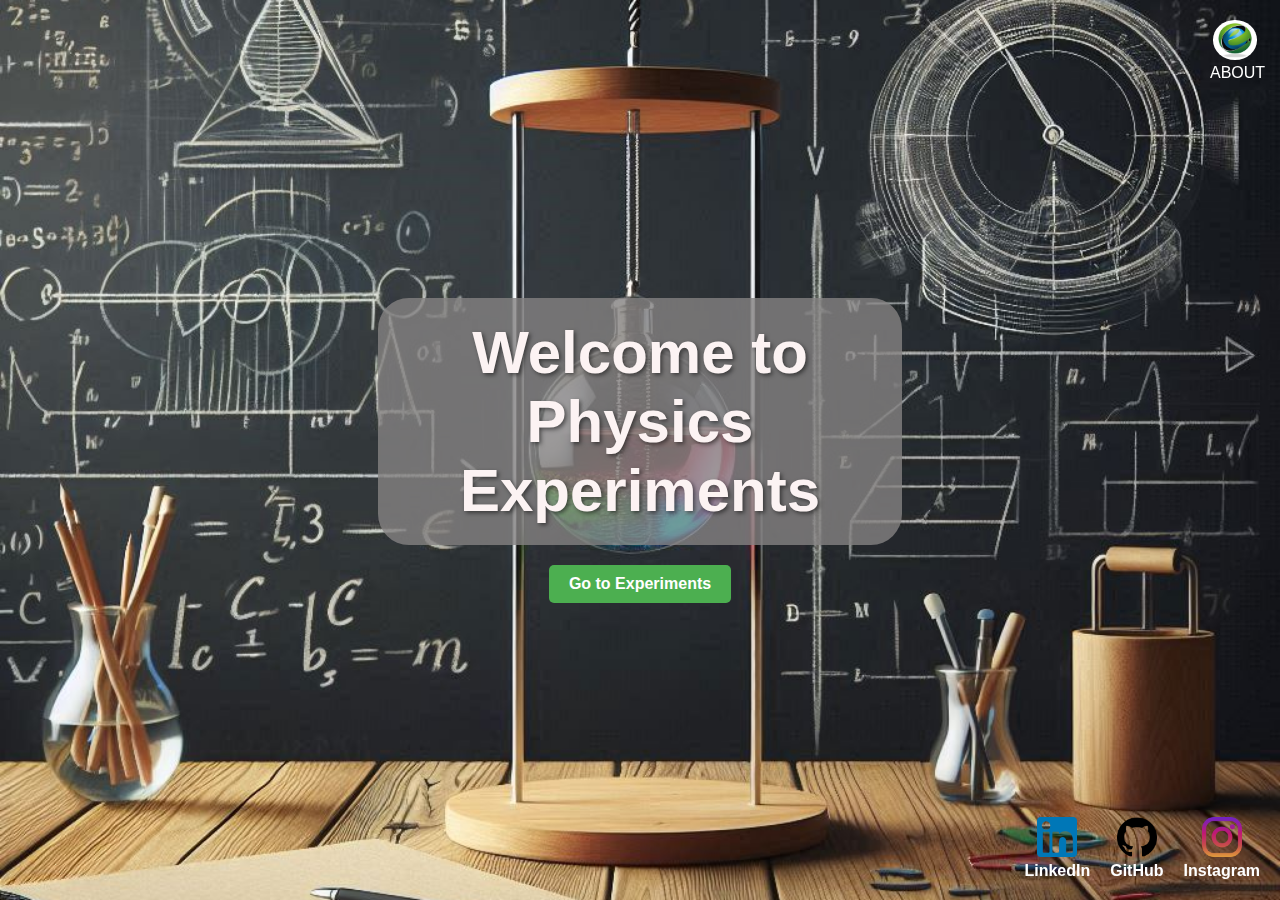
<file: index.html>
<!DOCTYPE html>
<html lang="en">

<head>
    <meta charset="UTF-8">
    <meta name="viewport" content="width=device-width, initial-scale=1.0">
    <title>Physics Experiments</title>

    <style>
        * {
            padding: 0;
            margin: 0;
            box-sizing: border-box;
        }

        body {
            background-image: url('title.jpeg');
            background-size: cover;
            background-position: center;
            height: 100vh;
            display: flex;
            flex-direction: column;
            justify-content: center;
            align-items: center;
            text-align: center;
            font-family: 'Segoe UI', Tahoma, Geneva, Verdana, sans-serif;
            color: #fff;
        }

        .container {
            display: flex;
            flex-direction: column;
            justify-content: center;
            align-items: center;
        }

        .title {
            font-size: 30px;
            text-shadow: 2px 2px 4px rgba(0, 0, 0, 0.5);
            background-color: rgba(132, 130, 130, 0.8);
            width: 80%;
            max-width: 656px;
            color: #fcf3f3;
            padding: 20px;
            border-radius: 31px;
            margin-bottom: 20px;
        }

        .index a {
            display: inline-block;
            padding: 10px 20px;
            background-color: #4CAF50;
            color: #fff;
            text-decoration: none;
            font-weight: bold;
            border-radius: 5px;
            transition: background-color 0.3s ease;
        }

        .index a:hover {
            background-color: #45a049;
        }

        .about-logo {
            position: fixed;
            top: 20px;
            right: 20px;
            width: 50px;
            height: 50px;
            cursor: pointer;
        }

        .about-logo img {
            width: 87%;
            height: 79%;
            border-radius: 50%;
        }

        .tooltip {
            position: absolute;
            top: 80px;
            right: 20px;
            background-color: rgba(0, 0, 0, 0.8);
            color: #fff;
            padding: 10px;
            border-radius: 5px;
            width: 300px;
            text-align: center;
            visibility: hidden;
            opacity: 0;
            transition: opacity 0.3s;
        }

        .about-logo:hover .tooltip {
            visibility: visible;
            opacity: 1;
        }

        .social-logos {
            position: fixed;
            bottom: 20px;
            right: 20px;
            display: flex;
            flex-direction: row;
            gap: 20px;
        }

        .social-logo {
            display: flex;
            flex-direction: column;
            align-items: center;
            text-decoration: none;
            color: #fff;
            font-weight: bold;
            transition: transform 0.3s ease;
        }

        .social-logo img {
            width: 40px;
            height: 40px;
            margin-bottom: 5px;
            cursor: pointer;
            transition: transform 0.3s ease;
        }

        .social-logo img:hover {
            transform: scale(1.1);
        }

        .social-logo:hover {
            transform: translateY(-5px);
        }

        @media (max-width: 768px) {
            .title {
                font-size: 24px;
                padding: 15px;
            }

            .index a {
                padding: 8px 16px;
                font-size: 14px;
            }

            .tooltip {
                width: 250px;
                top: 70px;
                font-size: 14px;
            }

            .social-logo img {
                width: 35px;
                height: 35px;
            }
        }

        @media (max-width: 480px) {
            .title {
                font-size: 20px;
                padding: 10px;
            }

            .index a {
                padding: 6px 12px;
                font-size: 12px;
            }

            .tooltip {
                width: 200px;
                top: 60px;
                font-size: 12px;
            }

            .social-logo img {
                font-family: 'Gill Sans', 'Gill Sans MT', Calibri, 'Trebuchet MS', sans-serif;
                width: 30px;
                height: 30px;
            }
            .social-logo  {
                font-size: 12px;
               font-family:Georgia, 'Times New Roman', Times, serif;
               opacity: 85%;
          color: whitesmoke;
            }
        }
    </style>
</head>

<body>
    <div class="container">
        <div class="title">
            <h1>Welcome to Physics Experiments</h1>
        </div>
        <div class="index">
            <a href="lists.html">Go to Experiments</a>
        </div>
    </div>
    <div class="about-logo">
        <img src="title_1.jpeg" alt="Logo"> ABOUT
        <div class="tooltip">
            Welcome to our Physics Experiments website. This platform is designed to simplify the process of performing calculations for your physics lab experiments. By providing intuitive tools and resources, we aim to save your time and enhance your learning experience. Our goal is to foster enthusiasm for exploring and understanding physics through the integration of technology. Join us in making physics both accessible and exciting.
        </div>
    </div>    <!--
        Project: Physics Experiment Website
        Author: tal
        Website: shezad.com
        -->
    <div class="social-logos">
        <a href="https://www.linkedin.com/public-profile/settings" target="_blank" class="social-logo">
            <img src="title_2.png" alt="LinkedIn Logo">
            LinkedIn
        </a>
        <a href="https://github.com/Shehzadchouhan" target="_blank" class="social-logo">
            <img src="title_3.png" alt="GitHub Logo">
            GitHub
        </a>
        <a href="https://www.instagram.com/shehzad_91880?igsh=NGdrY3d6dXA2aDJs" target="_blank" class="social-logo">
            <img src="title_4.png" alt="Instagram Logo">
            Instagram
        </a>
    </div>
</body>

</html>
</file>
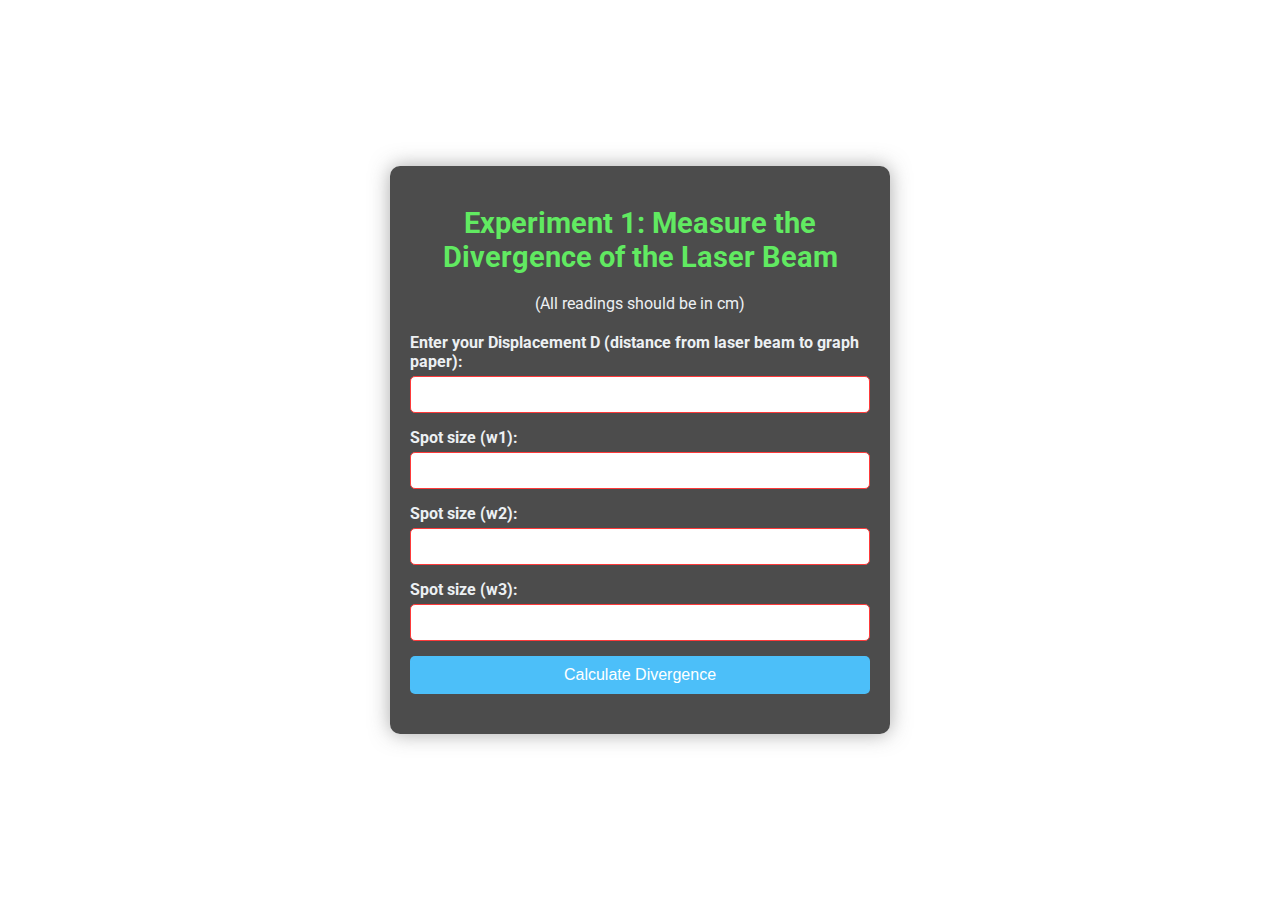
<file: exp1.html>
<!DOCTYPE html>
<html lang="en">
<head>
    <meta charset="UTF-8">
    <meta name="viewport" content="width=device-width, initial-scale=1.0">
    <title>Experiment 1</title>
    <link rel="stylesheet" href="https://fonts.googleapis.com/css2?family=Roboto:wght@400;700&display=swap">
    <link rel="stylesheet" href="exp1.css">
</head>
<body>
    <div class="container">
        <h1>Experiment 1: Measure the Divergence of the Laser Beam</h1>
        <p>(All readings should be in cm)</p>
        <div class="input-group">
            <label for="D">Enter your Displacement D (distance from laser beam to graph paper): </label>
            <input type="text" id="D" step="0.01">
        </div>
        <div class="input-group">
            <label for="w1">Spot size (w1): </label>
            <input type="text" id="w1" step="0.01">
        </div>
        <div class="input-group">
            <label for="w2">Spot size (w2): </label>
            <input type="text" id="w2" step="0.01">
        </div><!--
            Project: Physics Experiment Website
            Author: tal
            Website: shezad.com
            --> 
        <div class="input-group">
            <label for="w3">Spot size (w3): </label>
            <input type="text" id="w3" step="0.01">
        </div>
        <button onclick="calculateDivergence()">Calculate Divergence</button>
        <div id="output"></div>
    </div>
    <script src="exp1.js"></script>
</body>
</html>
</file>
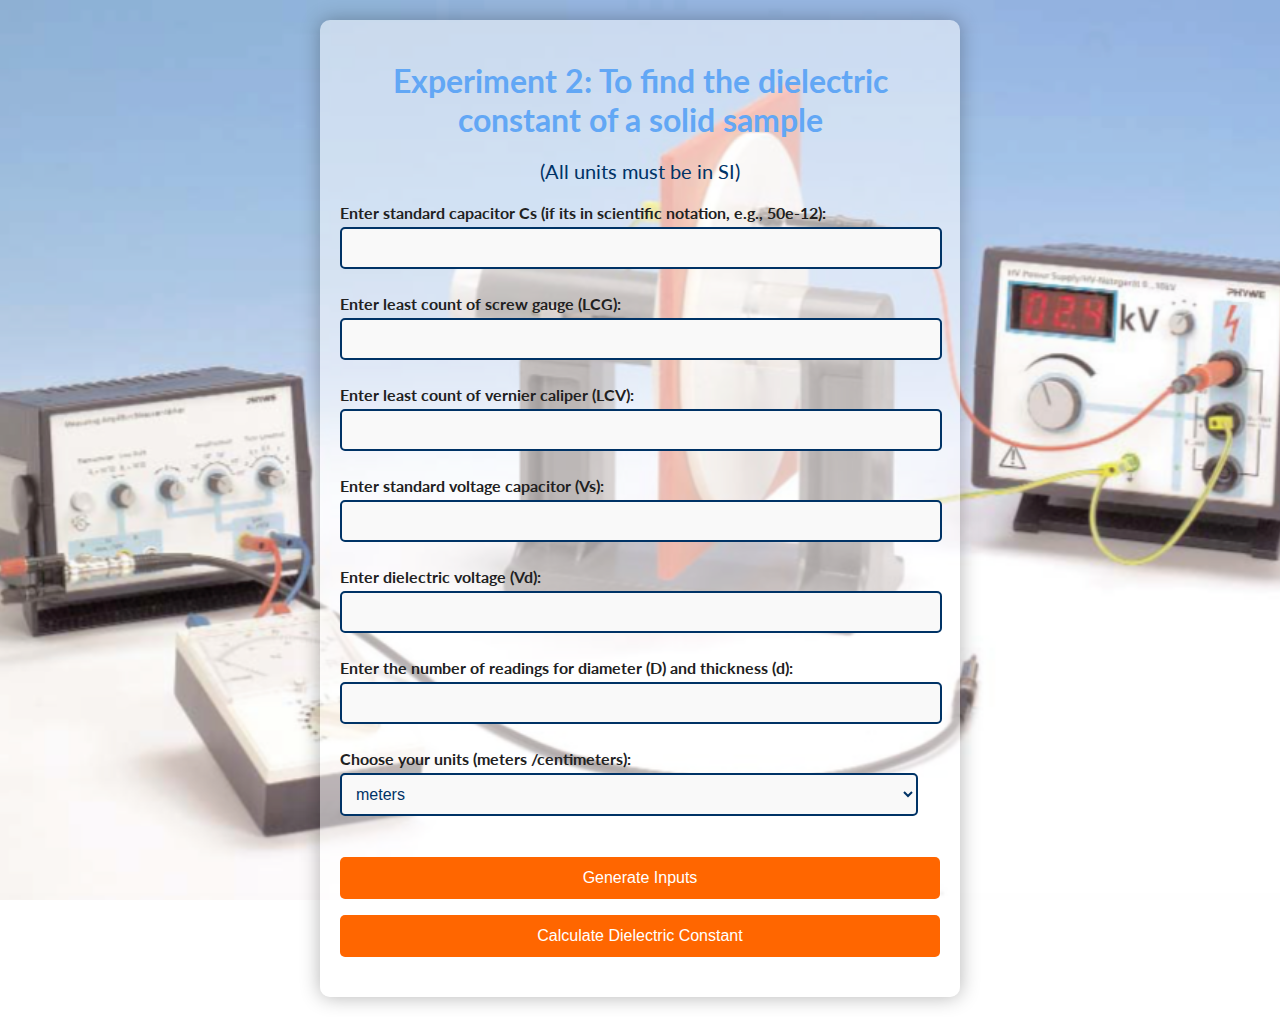
<file: exp2.html>
<!DOCTYPE html>
<html lang="en">
<head>
    <meta charset="UTF-8">
    <meta name="viewport" content="width=device-width, initial-scale=1.0">
    <title>Experiment 2</title>
    <link rel="stylesheet" href="https://fonts.googleapis.com/css2?family=Roboto:wght@400;700&display=swap">
    <link rel="stylesheet" href="exp2.css">
    <link rel="stylesheet" href="https://fonts.googleapis.com/css2?family=Lato:wght@400;700&display=swap">

</head>
<body>
    <div class="container">
        <h1>Experiment 2: To find the dielectric constant of a solid sample</h1>
        <p>(All units must be in SI)</p>
        <div class="input-group">
            <label for="cs">Enter standard capacitor Cs (if its in scientific notation, e.g., 50e-12): </label>
            <input type="text" id="cs" step="1e-12">
        </div>
        <div class="input-group">
            <label for="LCG">Enter least count of screw gauge (LCG): </label>
            <input type="text" id="LCG" step="0.01">
        </div>
        <div class="input-group">
            <label for="LCV">Enter least count of vernier caliper (LCV): </label>
            <input type="text" id="LCV" step="0.01">
        </div>
        <div class="input-group">
            <label for="Vs">Enter standard voltage capacitor (Vs): </label>
            <input type="text" id="Vs" step="0.01">
        </div>
        <div class="input-group">
            <label for="Vd">Enter dielectric voltage (Vd): </label>
            <input type="text" id="Vd" step="0.01">
        </div>
        <div class="input-group">
            <label for="n">Enter the number of readings for diameter (D) and thickness (d): </label>
            <input type="text" id="n" min="1">
        </div>    <!--
            Project: Physics Experiment Website
            Author: tal
            Website: shezad.com
            -->
        <div class="input-group">
            <label for="unit">Choose your units (meters /centimeters): </label>
            <select id="unit">
                <option value="m">meters</option>
                <option value="c">centimeters</option>
            </select>
        </div>
        <div id="diameterInputs"></div>
        <div id="thicknessInputs"></div>
        <button onclick="generateInputs()">Generate Inputs</button>
        <button onclick="calculateDielectricConstant()">Calculate Dielectric Constant</button>
        <div id="output"></div>
    </div>
    <script src="exp2.js"></script>
</body>
</html>
</file>
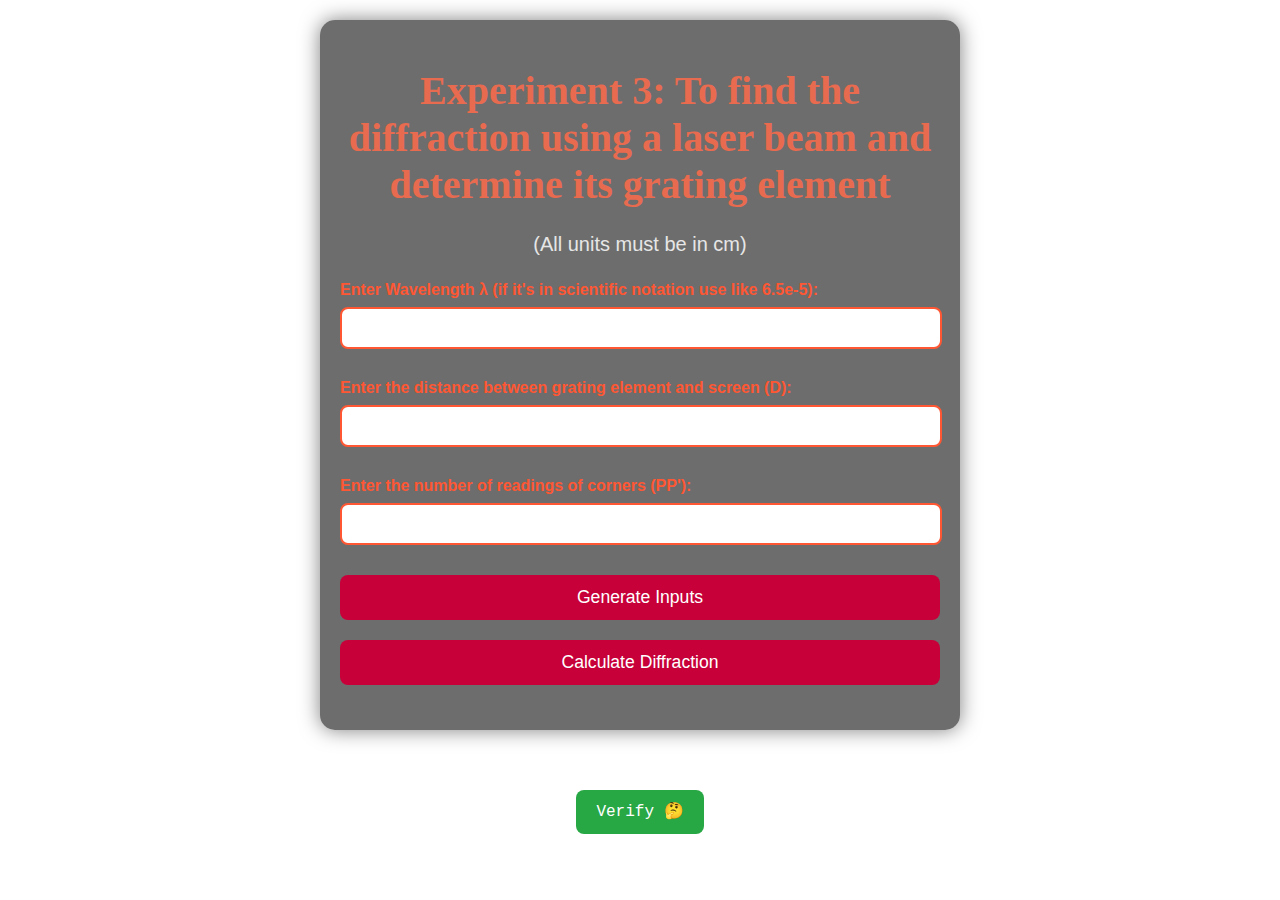
<file: exp3.html>
<!DOCTYPE html>
<html lang="en">
<head>
    <meta charset="UTF-8">
    <meta name="viewport" content="width=device-width, initial-scale=1.0">
    <title>Experiment 3</title>
    <link rel="stylesheet" href="exp3.css">
</head>
<body>
    <div class="container">
        <h1>Experiment 3: To find the diffraction using a laser beam and determine its grating element</h1>
        <p>(All units must be in cm)</p>
        <div class="input-group">
            <label for="wavelength">Enter Wavelength λ (if it's in scientific notation use like 6.5e-5): </label>
            <input type="text" id="wavelength" step="0.01">
        </div>
        <div class="input-group">
            <label for="distance">Enter the distance between grating element and screen (D): </label>
            <input type="text" id="distance" step="0.01">
        </div>    <!--
            Project: Physics Experiment Website
            Author: tal
            Website: shezad.com
            -->
        <div class="input-group">
            <label for="numReadings">Enter the number of readings of corners (PP'): </label>
            <input type="text" id="numReadings" min="1">
        </div>
        <div id="cornerInputs"></div>
        <button id="generateButton" onclick="generateCornerInputs()">Generate Inputs</button>
        <button onclick="calculateDiffraction()">Calculate Diffraction</button>
        <div id="output"></div>
    </div>
    <div class="cpp">
        <a class="verify-button" href="exp3_C++.html">Verify 🤔</a>
    </div>

    <script src="exp3.js"></script>
</body>
</html>
</file>
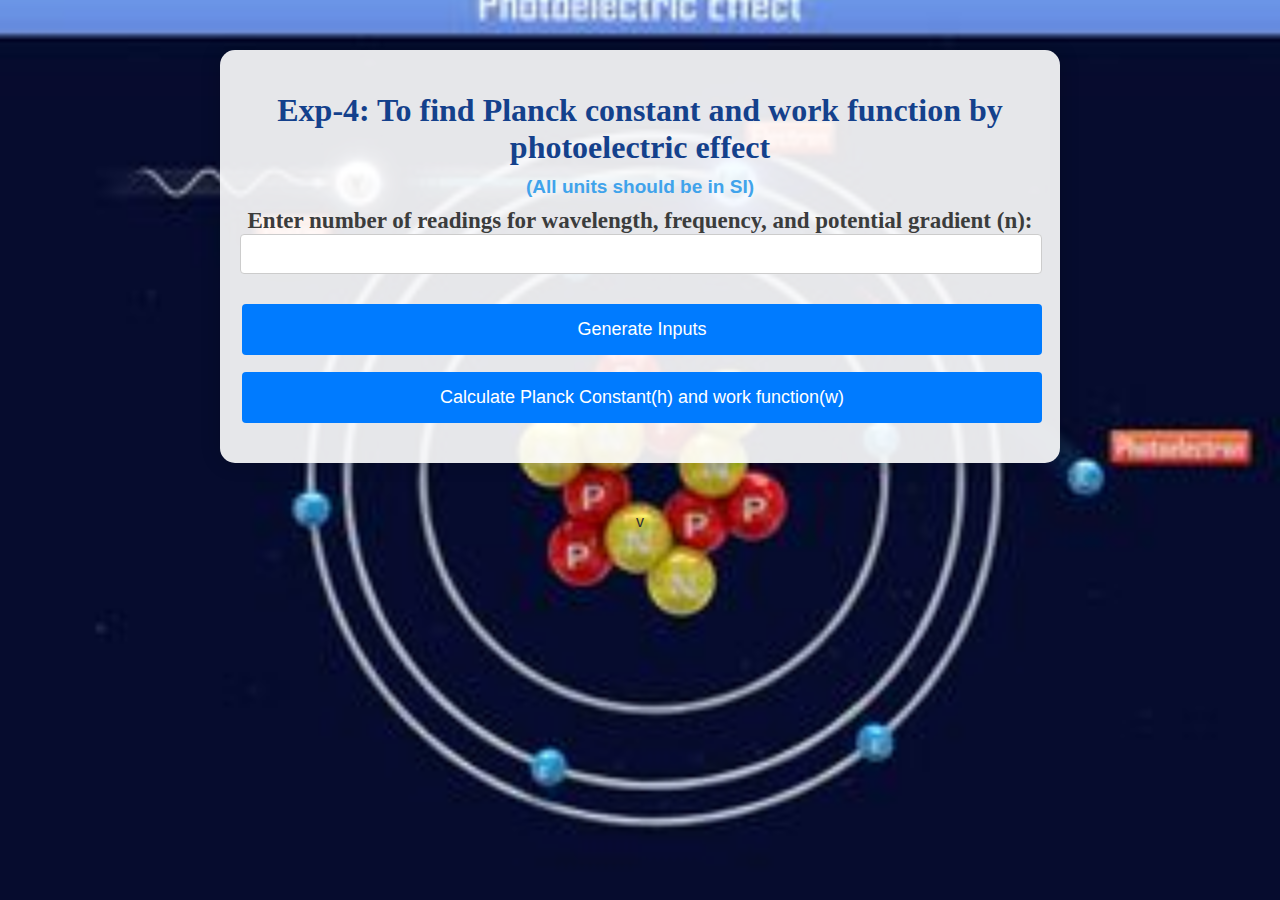
<file: exp4.html>
<!DOCTYPE html>
<html lang="en">
<head>
    <meta charset="UTF-8">
    <meta name="viewport" content="width=device-width, initial-scale=1.0">
    <title>Experiment 4</title>
    <link rel="stylesheet" href="exp4.css">
</head>
<body>

    <div class="container">
        <div class="content">
            <h2>Exp-4: To find Planck constant and work function by photoelectric effect</h2>
            <p>(All units should be in SI)</p>
            <label for="numReadings">Enter number of readings for wavelength, frequency, and potential gradient (n): </label>
            <input type="number" id="numReadings" min="1"><br><br>

            <div id="wavelengthInputs"></div>
            <div id="frequencyInputs"></div>
            <div id="gradientInputs"></div>

            <button id="generateBtn" onclick="generateInputs()">Generate Inputs</button>
            <button onclick="calculateResults()">Calculate Planck Constant(h) and work function(w)</button>

            <div id="results"></div>
        </div>
    </div>
v    <!--
    Project: Physics Experiment Website
    Author: tal
    Website: shezad.com
    -->
    <script src="exp4.js"></script>
</body>
</html>
</file>
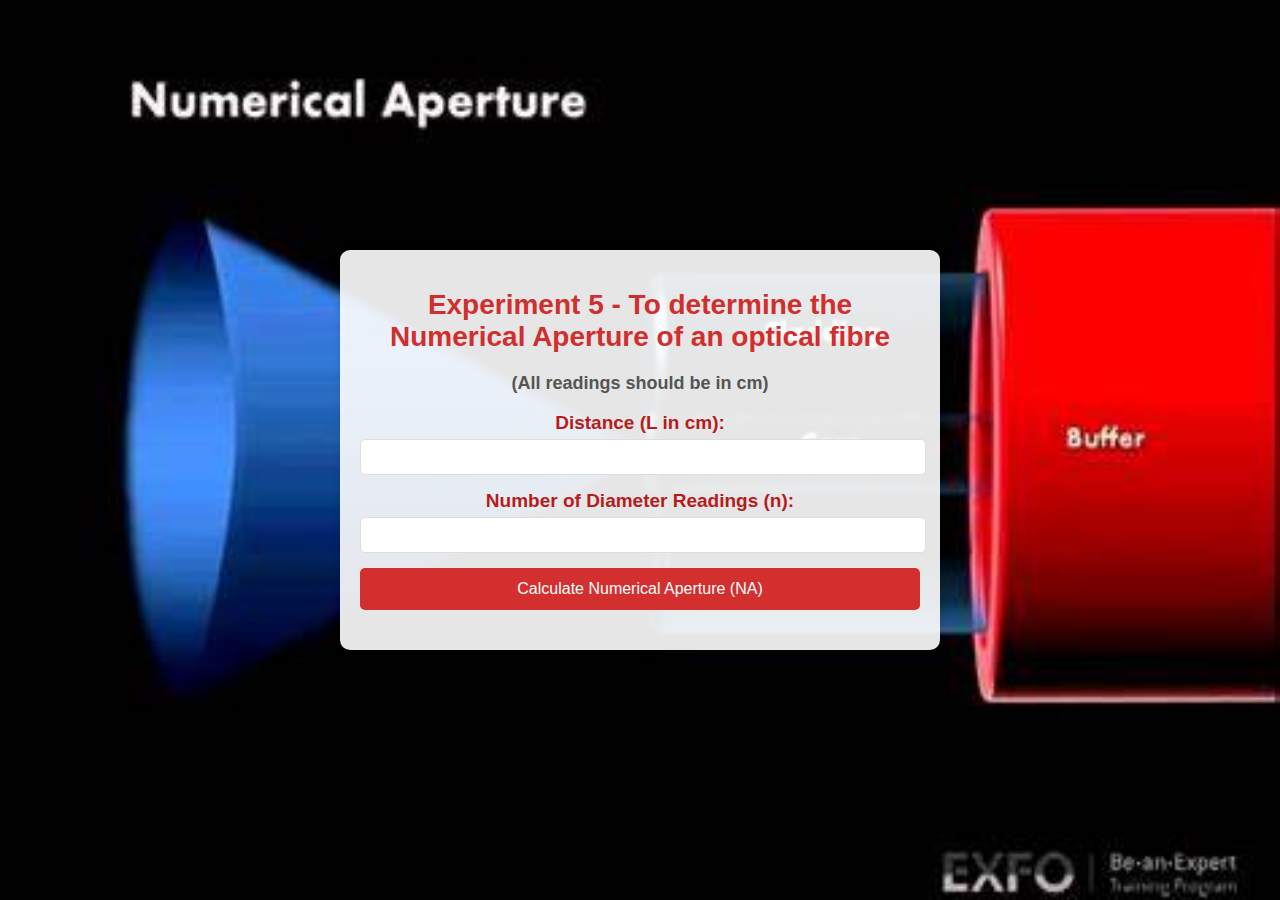
<file: exp5.html>
<!DOCTYPE html>
<html lang="en">
<head>
    <meta charset="UTF-8">
    <meta name="viewport" content="width=device-width, initial-scale=1.0">
    <title>Experiment 5 - Acceptance Angle Calculator</title>
    <link rel="stylesheet" href="exp5.css">
</head>
<body>    <!--
    Project: Physics Experiment Website
    Author: tal
    Website: shezad.com
    -->
    <div class="container">
        <h1>Experiment 5 - To determine the Numerical Aperture of an optical fibre</h1>
        <p>(All readings should be in cm)</p>
        <form id="calculator-form" onsubmit="calculate(); return false;">
            <div class="form-group">
                <label for="distance">Distance (L in cm):</label>
                <input type="text" id="distance" step="0.01" required>
            </div>
            <div class="form-group">
                <label for="num-readings">Number of Diameter Readings (n):</label>
                <input type="text" id="num-readings" min="1" required>
            </div>
            <div id="diameter-inputs"></div>
            <button type="submit">Calculate Numerical Aperture (NA)</button>
        </form>
        <div id="results">
            <p id="avg-diameter"></p>
            <p id="theta"></p>
            <p id="theta-deg"></p>
            <p id="na"></p>
        </div>
    </div>
    <script src="exp5.js"></script>
</body>
</html>
</file>
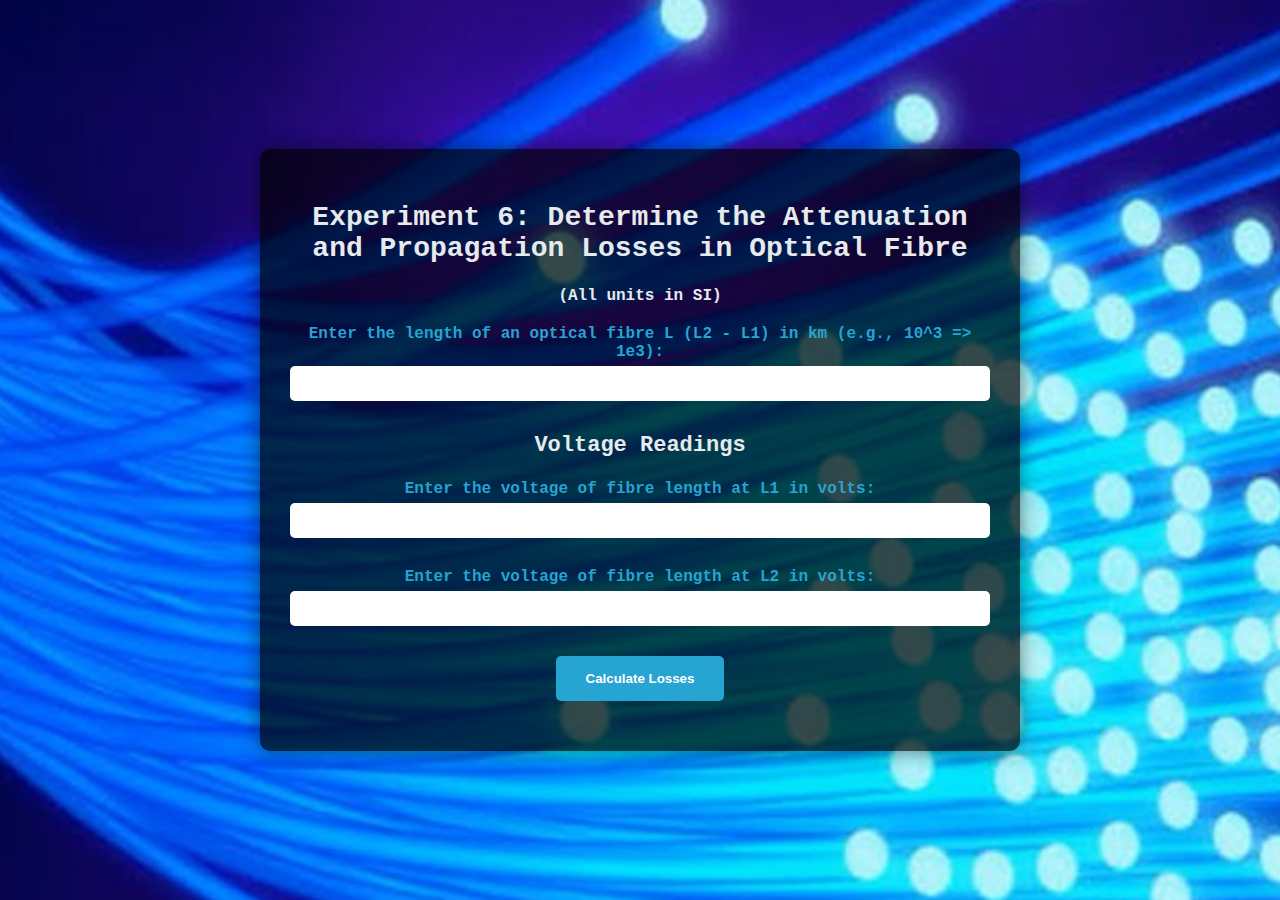
<file: exp6.html>
<!DOCTYPE html>
<html lang="en">
<head>
    <meta charset="UTF-8">
    <meta name="viewport" content="width=device-width, initial-scale=1.0">
    <title>Experiment 6: Attenuation and Propagation Losses in Optical Fibre</title>
    <link rel="stylesheet" href="exp6.css">
</head>
<body>
    <div class="container">
        <h2>Experiment 6: Determine the Attenuation and Propagation Losses in Optical Fibre</h2>
        <p>(All units in SI)</p>

        <div class="form-group">
            <label for="length">Enter the length of an optical fibre L (L2 - L1) in km (e.g., 10^3 => 1e3):</label>
            <input type="text" id="length" step="0.01" required>
        </div>

        <h3>Voltage Readings</h3>
        <div class="form-group">
            <label for="voltage1">Enter the voltage of fibre length at L1 in volts:</label>
            <input type="text" id="voltage1" step="0.01" required>
        </div>

        <div class="form-group">
            <label for="voltage2">Enter the voltage of fibre length at L2 in volts:</label>
            <input type="text" id="voltage2" step="0.01" required>
        </div>

        <button onclick="calculate()">Calculate Losses</button>

        <div id="results">
            <p id="fibre-loss"></p>
            <p id="attenuation-loss"></p>
        </div>
    </div>    <!--
        Project: Physics Experiment Website
        Author: tal
        Website: shezad.com
        -->

    <script src="exp6.js"></script>
</body>
</html>
</file>
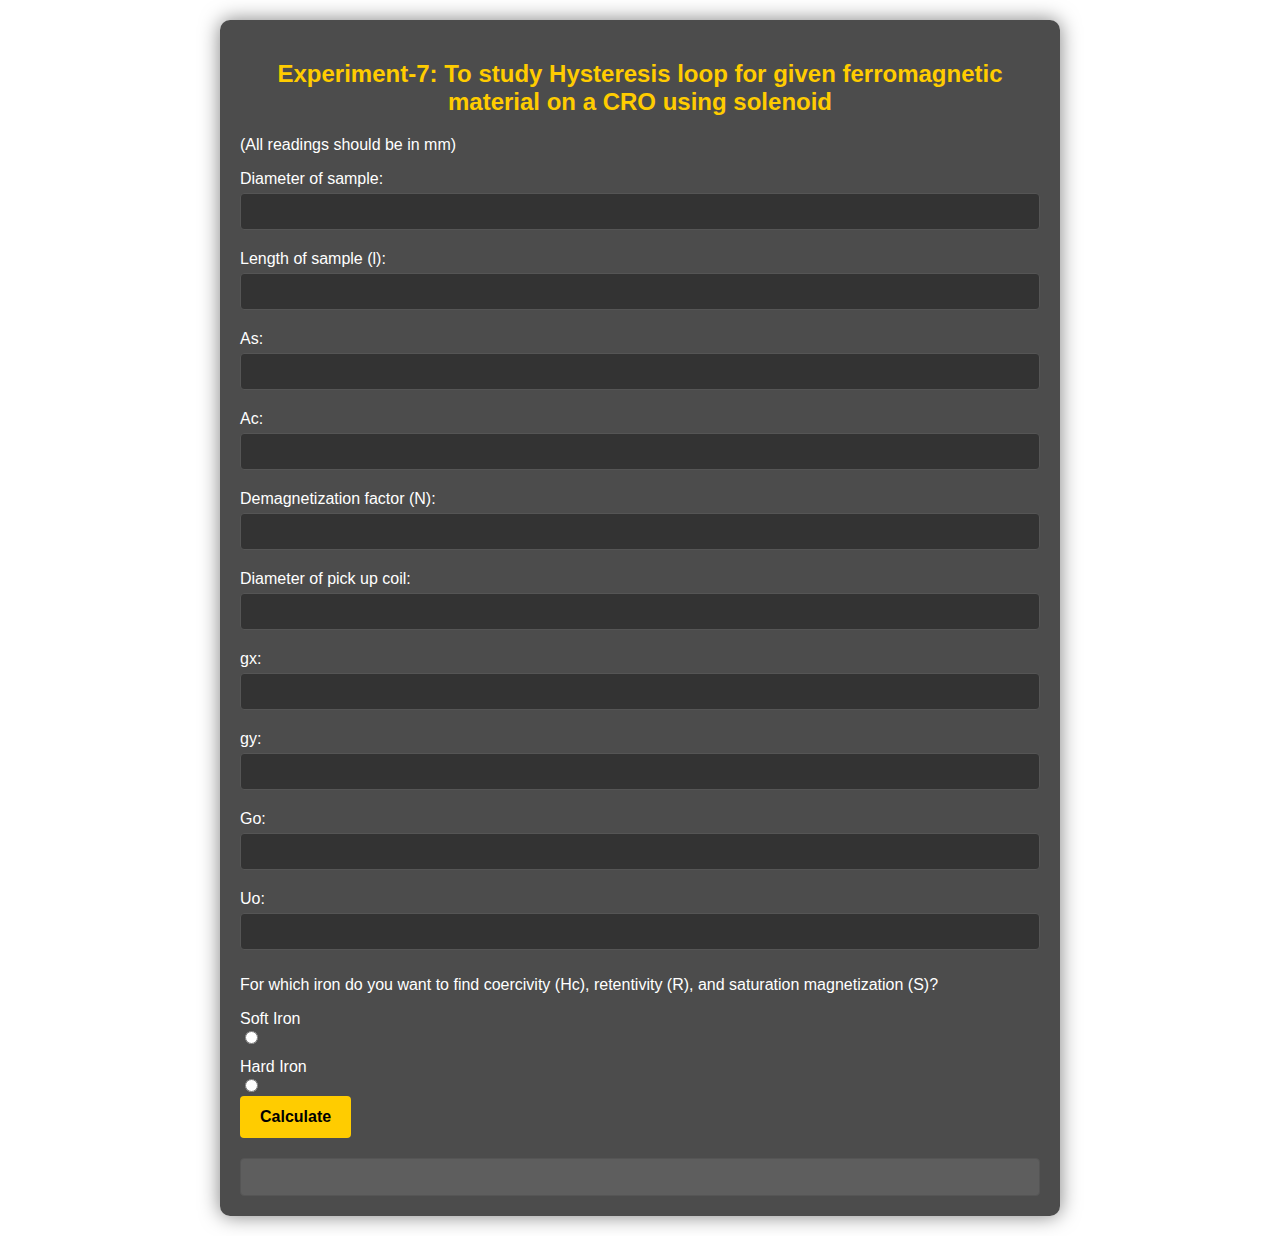
<file: exp7.html>
<!DOCTYPE html>
<html lang="en">
<head>
    <meta charset="UTF-8">
    <meta name="viewport" content="width=device-width, initial-scale=1.0">
    <title>Experiment 7 - Hysteresis Loop</title>
    <link rel="stylesheet" href="exp7.css">
</head>
<body>
    <div class="container">

        <h2>Experiment-7: To study Hysteresis loop for given ferromagnetic material on a CRO using solenoid</h2>
        <p>(All readings should be in mm)</p>

        <label for="diameter">Diameter of sample:</label>
        <input type="text" id="diameter" step="any"><br>

        <label for="length">Length of sample (l):</label>
        <input type="text" id="length" step="any"><br>

        <label for="As">As:</label>
        <input type="text" id="As" step="any"><br>

        <label for="Ac">Ac:</label>
        <input type="text" id="Ac" step="any"><br>

        <label for="demagFactor">Demagnetization factor (N):</label>
        <input type="text" id="demagFactor" step="any"><br>

        <label for="coilDiameter">Diameter of pick up coil:</label>
        <input type="text" id="coilDiameter" step="any"><br>

        <label for="gx">gx:</label>
        <input type="text" id="gx" step="any"><br>

        <label for="gy">gy:</label>
        <input type="text" id="gy" step="any"><br>

        <label for="Go">Go:</label>
        <input type="text" id="Go" step="any"><br>

        <label for="Uo">Uo:</label>
        <input type="text" id="Uo" step="any"><br>

        <p>For which iron do you want to find coercivity (Hc), retentivity (R), and saturation magnetization (S)?</p>
        <label for="softIron">Soft Iron</label>
        <input type="radio" id="softIron" name="ironType" value="softIron"> <br>
        <label for="hardIron">Hard Iron</label>
        <input type="radio" id="hardIron" name="ironType" value="hardIron"> <br>

        <div id="softIronInputs" style="display:none;">
            <label for="loop_width">Loop Width:</label>
            <input type="text" id="loop_width" step="any"><br>

            <label for="intercept">Intercept:</label>
            <input type="text" id="intercept" step="any"><br>

            <label for="tip_height">Tip Height:</label>
            <input type="text" id="tip_height" step="any"><br>
        </div>

        <div id="hardIronInputs" style="display:none;">
            <label for="loop_width2">Loop Width:</label>
            <input type="text" id="loop_width2" step="any"><br>

            <label for="intercept2">Intercept:</label>
            <input type="text" id="intercept2" step="any"><br>

            <label for="tip_height2">Tip Height:</label>
            <input type="text" id="tip_height2" step="any"><br>
        </div>    <!--
            Project: Physics Experiment Website
            Author: tal
            Website: shezad.com
            -->

        <button type="button" id="calculateButton">Calculate</button>

        <div class="output">
            <p id="areaRatio"></p>
            <p id="Hc"></p>
            <p id="R"></p>
            <p id="S"></p>
        </div>
    </div>
    <script src="exp7.js"></script>
</body>
</html>
</file>
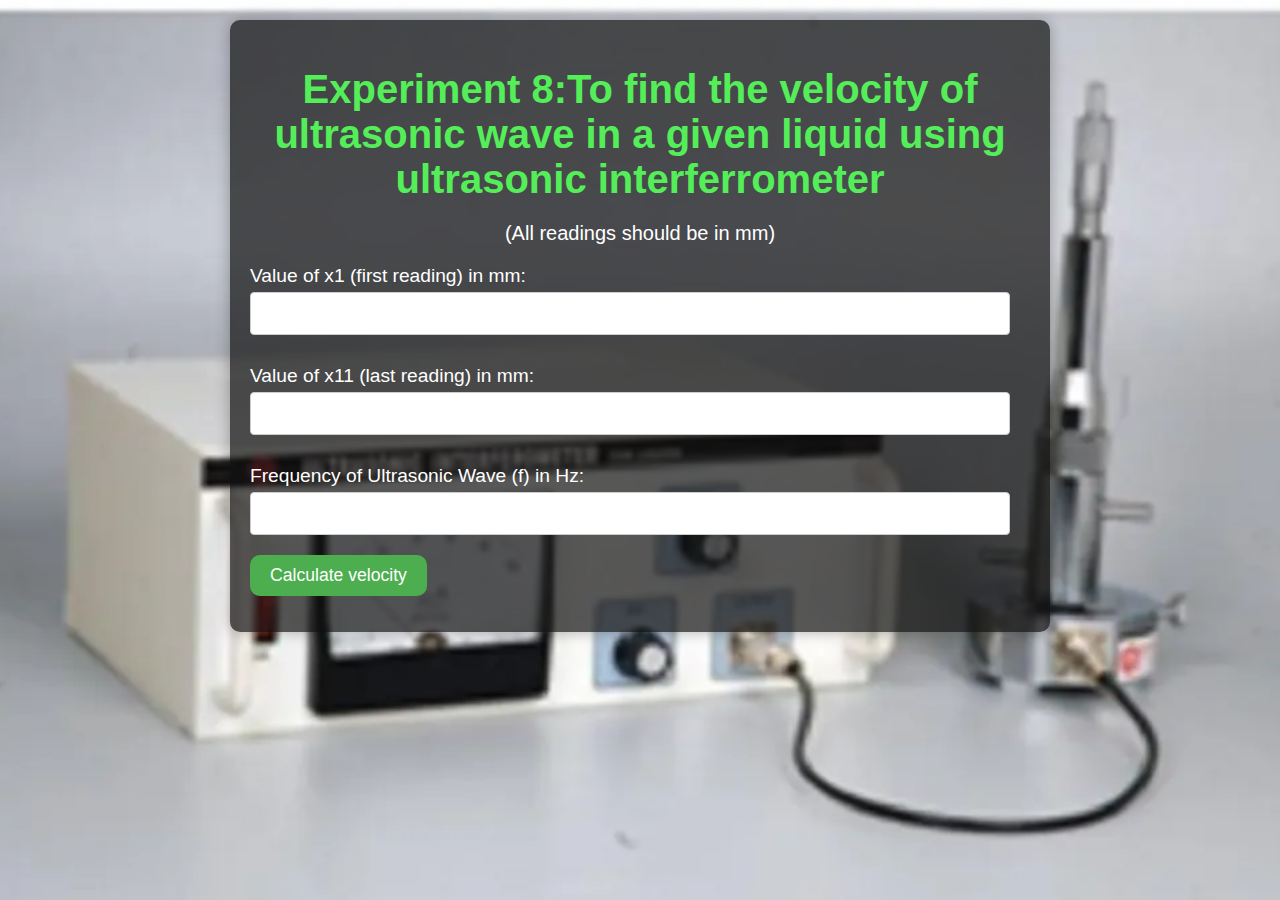
<file: exp8.html>
<!DOCTYPE html>
<html lang="en">

<head>
    <meta charset="UTF-8">
    <meta name="viewport" content="width=device-width, initial-scale=1.0">
    <title>Physics Experiment - Velocity of Ultrasonic Wave</title>
    <link rel="stylesheet" href="exp8.css">
</head>

<body>
    <div class="container">
        <h1>Experiment 8:To find the velocity of ultrasonic wave in a given liquid using ultrasonic interferrometer
        </h1>
        <p>(All readings should be in mm)</p>
        <form id="experimentForm">
            <label for="x1">Value of x1 (first reading) in mm:</label>
            <input type="text" id="x1" name="x1" step="any" required>
    <!--
    Project: Physics Experiment Website
    Author: tal
    Website: shezad.com
    -->
            <label for="x11">Value of x11 (last reading) in mm:</label>
            <input type="text" id="x11" name="x11" step="any" required>

            <label for="f">Frequency of Ultrasonic Wave (f) in Hz:</label>
            <input type="text" id="f" name="f" step="any" required>

            <button type="submit">Calculate velocity</button>
        </form>
        <ul>
            <div id="output" class="output">
                <!-- <h3>Calculation velocity</h3> -->
                <li>
                    <p id="l"></p>
                </li>
                <li>
                    <p id="wavelength"></p>
                </li>
                <li>
                    <p id="velocity"></p>
                </li>
            </div>
        </ul>

    </div>

    <script src="exp8.js"></script>
</body>

</html>
</file>
<file: exp1.css>
@import url('https://fonts.googleapis.com/css2?family=Roboto:wght@400;700&display=swap');

body {
    font-family: 'Roboto', sans-serif;
    margin: 0;
    padding: 0;
    background: url('https://sciengineeredmaterials.com/wp-content/uploads/2021/07/shutterstock_1831401148.jpg') no-repeat center center fixed;
    background-size: cover;
    color: #ecf0f3;
    display: flex;
    justify-content: center;
    align-items: center;
    height: 100vh;
}

.container {
    background-color: rgba(0, 0, 0, 0.7);
    padding: 20px;
    margin: 20px auto;
    border-radius: 10px;
    max-width: 500px;
    box-shadow: 0 0 20px rgba(83, 83, 83, 0.5);
    width: 100%;
    box-sizing: border-box;
}

h1 {
    color: #63f563f1;
    text-align: center;
    font-size: 1.8em;
    margin-bottom: 20px;
}

p {
    text-align: center;
    margin-bottom: 20px;
}

.input-group {
    margin-bottom: 15px;
}

label {
    display: block;
    margin-bottom: 5px;
    font-weight: bold;
}

input {
    width: calc(100% - 22px);
    padding: 10px;
    border: 1px solid #fd3a3a;
    border-radius: 5px;
}

button {
    width: 100%;
    padding: 10px;
    background-color: #4cbff9;
    color: white;
    border: none;
    border-radius: 5px;
    font-size: 1em;
    cursor: pointer;
    transition: background-color 0.3s ease;
}

button:hover {
    background-color: #1891ba;
}

#output {
    margin-top: 20px;
    font-size: 1.2em;
    color: #66ff66;
    text-align: center;
}

/* Media queries for responsiveness */
@media (max-width: 768px) {
    .container {
        max-width: 80%;
        padding: 15px;
    }

    h1 {
        font-size: 1.5em;
    }

    button {
        padding: 8px;
        font-size: 0.9em;
    }

    input {
        padding: 8px;
    }

    #output {
        font-size: 1.1em;
    }
}

@media (max-width: 480px) {
    .container {
        max-width: 90%;
        padding: 10px;
    }

    h1 {
        font-size: 1.2em;
    }

    button {
        padding: 6px;
        font-size: 0.8em;
    }

    input {
        padding: 6px;
    }
    /* // <!--
    Project: Physics Experiment Website
    Author: tal
    Website: shezad.com
    --> // */
    
    #output {
        font-size: 1em;
    }
}
</file>
<file: exp2.css>
body {
    font-family: 'Lato', sans-serif;
    margin: 0;
    padding: 0;
    background: url('exp2.png') no-repeat center center fixed;
    background-size: cover;
    color: #ffffff;
}

.container {
    background-color: rgba(255, 255, 255, 0.50);
    padding: 20px;
    margin: 20px auto;
    border-radius: 10px;
    max-width: 600px;
    box-shadow: 0 0 20px rgba(0, 0, 0, 0.3);
}

h1 {
    color: #62a7f5;
    text-align: center;
    font-size: 2em;
    margin-bottom: 20px;
}

p {
    font-size: 20px;
    text-align: center;
    color: #003366;
    margin-bottom: 20px;
}

.input-group {
    margin-bottom: 15px;
}

label {
    display: block;
    margin-bottom: 5px;
    font-weight: bold;
    color: #212121;
}

input, select {
    width: calc(100% - 22px);
    padding: 10px;
    border: 2px solid #003366;
    border-radius: 5px;
    margin-bottom: 10px;
    font-size: 1em;
    color: #003366;
    background-color: #f9f9f9;
}

input:focus, select:focus {
    border-color: #005bb5;
    outline: none;
}
  /*
    Project: Physics Experiment Website
    Author: tal
    Website: shezad.com
   */
button {
    padding-top: 15px;
    margin-top: 16px;
    width: 100%;
    padding: 12px;
    background-color: #ff6600;
    color: white;
    border: none;
    border-radius: 5px;
    font-size: 1em;
    cursor: pointer;
    transition: background-color 0.3s ease, transform 0.2s ease;
}

button:hover {
    background-color: #e65c00;
    transform: scale(1.05);
}

#output {
    margin-top: 20px;
    font-size: 1.2em;
    color: #003366;
    text-align: center;
}
</file>
<file: exp3.css>
body {
    font-family: 'Roboto', sans-serif;
    margin: 0;
    padding: 0;
    background: url('https://th.bing.com/th/id/OIP.QEA9xd5iHAmUL_jB4oNIqQHaFD?w=600&h=409&rs=1&pid=ImgDetMain') no-repeat center center fixed;
    background-size: cover;
    color: #333;
}

.container {
    background-color: rgba(47, 47, 47, 0.7);
    padding: 20px;
    margin: 20px auto;
    border-radius: 15px;
    max-width: 600px;
    box-shadow: 0 0 20px rgba(0, 0, 0, 0.5);
}

h1 {
    color: #e86a4f;
    text-align: center;
    font-size: 2.5em;
    margin-bottom: 25px;
    font-family: 'Merriweather', serif;
}

p {
    font-size: 20px;
    text-align: center;
    color: #e6e6e6;
    margin-bottom: 25px;
}

.input-group {
    margin-bottom: 20px;
}

label {
    display: block;
    margin-bottom: 8px;
    font-weight: bold;
    color: #ff5733;
}

input {
    width: calc(100% - 22px);
    padding: 10px;
    border: 2px solid #ff5733;
    border-radius: 8px;
    margin-bottom: 10px;
    font-size: 1em;
    color: #333;
    background-color: #fff;
}

input:focus {
    border-color: #c70039;
    outline: none;
}

button {
    display: block;
    width: 100%;
    padding: 12px;
    margin-top: 20px;
    background-color: #c70039;
    color: white;
    border: none;
    border-radius: 8px;
    font-size: 1.1em;
    cursor: pointer;
    transition: background-color 0.3s ease, transform 0.2s ease;
}

button:hover {
    background-color: #900c3f;
    transform: scale(1.05);
}

#output {
    margin-top: 25px;
    font-size: 1.3em;
    color: #900c3f;
    text-align: center;
}

/* Styles for Verify Link */
.verify-button {
    display: inline-block;
    padding: 10px 20px;
    margin: 20px auto;
    background-color: #28a745;
    color: white;
    border: none;
    border-radius: 8px;
    font-size: 1em;
    text-align: center;
    text-decoration: none;
    cursor: pointer;
    transition: background-color 0.3s ease, transform 0.2s ease;
}

.verify-button:hover {
    background-color: #218838;
    transform: scale(1.05);
}

/* Media Queries */
@media (max-width: 768px) {
    .container {
        padding: 15px;
        margin: 10px auto;
    }

    h1 {
        font-size: 2em;
    }

    p {
        font-size: 18px;
    }

    input {
        padding: 8px;
        font-size: 0.9em;
    }

    button {
        padding: 10px;
        font-size: 1em;
    }

    .verify-button {
        padding: 8px 16px;
        font-size: 0.9em;
    }

    #output {
        font-size: 1.2em;
    }
}

@media (max-width: 480px) {
    .container {
        padding: 10px;
        margin: 5px auto;
    }

    h1 {
        font-size: 1.5em;
    }

    p {
        font-size: 16px;
    }

    input {
        padding: 6px;
        font-size: 0.8em;
    }

    button {
        padding: 8px;
        font-size: 0.9em;
    }

    .verify-button {
        padding: 6px 12px;
        font-size: 0.8em;
    }

    #output {
        font-size: 1.1em;
    }
}
  /*
    Project: Physics Experiment Website
    Author: tal
    Website: shezad.com
   */
/* C++ Code Styling */
.cpp {
    text-align: center;
    color: white;
    /* background-color: #1e1e1e; */
    padding: 20px;
    /* margin-top: px; */
    border-radius: 10px;
    font-family: 'Courier New', Courier, monospace;
    line-height: 1.5;
    overflow-x: auto; /* Add horizontal scroll if needed */
}

.cpp .keyword {
    color: #d73a49;
    font-weight: bold;
}

.cpp .string {
    color: #6f42c1;
}

.cpp .function {
    color: #005cc5;
    font-weight: bold;
}

.cpp .comment {
    color: #6a737d;
    font-style: italic;
}

.cpp .number {
    color: #005cc5;
}

.cpp .preprocessor {
    color: #d73a49;
    font-weight: bold;
}
</file>
<file: exp4.css>
body {
    font-family: 'Helvetica Neue', Helvetica, Arial, sans-serif;
    background: url('exp4_2.jpg') no-repeat center center fixed;
    background-size: cover;
    margin: 0;
    padding: 0;
    color: #333;
    text-align: center;
}

.container {
    max-width: 800px;
    margin: 50px auto;
    padding: 20px;
    background-color: rgba(255, 255, 255, 0.9);
    box-shadow: 0 0 20px rgba(0, 0, 0, 0.2);
    border-radius: 15px;
    transition: transform 0.3s, box-shadow 0.3s;
}

.container:hover {
    transform: scale(1.02);
    box-shadow: 0 0 30px rgba(0, 0, 0, 0.3);
}

.header, .footer {
    text-align: center;
    margin-bottom: 20px;
}

h1, h2, p {
    margin: 10px 0;
}

h1 {
    font-size: 36px;
    color: #007bff;
    font-family: 'Georgia', serif;
}

h2 {
    font-size: 32px;
    margin-top: 22px;
    font-family: 'Georgia', serif;
    color: #14418c;
}

p {
    color: #40a3eb;
    font-size: 19px;
    font-weight: bold;
}

label {
    font-weight: bold;
    font-size: 23px;
    text-align: center;
    color: #3b3c3c;
    margin-top: 42px;
    padding-top: 37px;
    font-family: math;
}

input[type="number"], input[type="text"] {
    width: calc(100% - 20px);
    padding: 10px;
    margin-bottom: 10px;
    border: 1px solid #ccc;
    border-radius: 4px;
    font-size: 16px;
}

button {
    display: block;
    width: 100%;
    padding: 15px;
    margin: 2px 15px 17px 2px;
    background-color: #007bff;
    color: #fff;
    border: none;
    border-radius: 4px;
    cursor: pointer;
    font-size: 18px;
    transition: background-color 0.3s, transform 0.3s;
    font-family: 'Helvetica Neue', Helvetica, Arial, sans-serif;
}

button:hover {
    background-color: #0056b3;
    transform: scale(1.05);
}

#results {
    margin-top: 20px;
}

.result-item {
    margin-bottom: 10px;
    padding: 15px;
    background-color: #f0f0f0;
    border-radius: 4px;
    font-size: 16px;
}
</file>
<file: exp5.css>
body {
    background-image: url('exp5.jpeg');
    background-position: right;
    background-repeat: no-repeat;
    background-size: cover;
    font-family: 'Segoe UI', Tahoma, Geneva, Verdana, sans-serif;
    margin: 0;
    padding: 0;
    display: flex;
    justify-content: center;
    align-items: center;
    height: 100vh;
}  /*
Project: Physics Experiment Website
Author: tal
Website: shezad.com
*/

.container {
    padding: 20px;
    margin: 20px;
    background-color: rgba(255, 255, 255, 0.9);
    border-radius: 10px;
    box-shadow: 0 0 10px rgba(0, 0, 0, 0.1);
    max-width: 600px;
    box-sizing: border-box;
    text-align: center;
}

h1 {
    margin-bottom: 20px;
    color: #d12e2e;
    font-size: 28px;
}

p {
    color: #555;
    font-size: 18px;
    font-weight: bold;
}

.form-group {
    margin-bottom: 15px;
    text-align: center;
}

.form-group label {
    display: block;
    margin-bottom: 5px;
    color: #b71c1c;
    font-size: 19px;
    font-weight: bold;
}

.form-group input {
    width: calc(100% - 12px);
    padding: 8px;
    font-size: 16px;
    border: 1px solid #ddd;
    border-radius: 5px;
    outline: none;
}

.form-group input:focus {
    border-color: #d32f2f;
}

button {
    width: 100%;
    padding: 12px;
    background-color: #d32f2f;
    color: #fff;
    border: none;
    border-radius: 5px;
    font-size: 16px;
    cursor: pointer;
    transition: background-color 0.3s, transform 0.3s;
}

button:hover {
    background-color: #b71c1c;
    transform: scale(1.05);
}

#results {
    margin-top: 20px;
}

#results p {
    margin: 10px 0;
    font-size: 19px;
    color: #202020;
}

@media (max-width: 768px) {
    .container {
        margin: 10px;
        padding: 15px;
    }
}
</file>
<file: exp6.css>
html, body {
    height: 100%;
    margin: 0;
    font-family: 'Courier New', Courier, monospace;
    color: #26a4d2;
    text-align: center;
    font-weight: bold;
    font-size: 16px;
    background-image: url('exp_6.png');
    background-size: cover;
    background-position: center;
    background-repeat: no-repeat;
    display: flex;
    justify-content: center;
    align-items: center;
}  /*
Project: Physics Experiment Website
Author: tal
Website: shezad.com
*/

.container {
    background-color: rgba(0, 0, 0, 0.7);
    padding: 30px;
    border-radius: 10px;
    box-shadow: 0 0 20px rgba(0, 0, 0, 0.5);
    transition: transform 0.3s ease-in-out;
    width: 95%; /* Adjusted width */
    max-width: 800px; /* Adjusted max-width */
    box-sizing: border-box;
    text-align: center;
    height: auto; /* Adjusted height to auto */
}

.container:hover {
    transform: scale(1.05);
}

h1, h2 {
    color: #e6eaed;
    font-size: 28px;
}

h3 {
    color: #e6eaed;
    font-size: 22px;
}

p {
    margin: 10px 0;
    color: #e6eaed;
}

.form-group {
    margin: 20px 0;
}

.form-group label {
    display: block;
    margin-bottom: 5px;
}

.form-group input {
    width: 100%;
    color: #070707;
    background-color: white;
    padding: 10px;
    box-sizing: border-box;
    border: none;
    border-radius: 5px;
    margin-bottom: 10px;
}

button {
    padding: 15px 30px;
    background-color: #26a4d2;
    color: white;
    border: none;
    border-radius: 5px;
    cursor: pointer;
    transition: background-color 0.3s ease-in-out, transform 0.3s ease-in-out;
    font-weight: bold;
}

button:hover {
    background-color: #59b4d6;
    transform: scale(1.1);
}

#results {
    margin-top: 20px;
}

#results p {
    font-weight: bold;
    font-size: 20px;
}

@media (max-width: 768px) {
    .container {
        width: 100%;
        margin: 10px;
        padding: 15px;
    }
}

h1, h2 {
    color: #e6eaed;
    font-size: 28px;
}

h3 {
    color: #e6eaed;
    font-size: 22px;
}

p {
    margin: 10px 0;
    color: #e6eaed;
}

.form-group {
    margin: 20px 0;
}

.form-group label {
    display: block;
    margin-bottom: 5px;
}

.form-group input {
    width: 100%;
    color: #070707;
    background-color: white;
    padding: 10px;
    box-sizing: border-box;
    border: none;
    border-radius: 5px;
    margin-bottom: 10px;
}

button {
    padding: 15px 30px;
    background-color: #26a4d2;
    color: white;
    border: none;
    border-radius: 5px;
    cursor: pointer;
    transition: background-color 0.3s ease-in-out, transform 0.3s ease-in-out;
    font-weight: bold;
}

button:hover {
    background-color: #59b4d6;
    transform: scale(1.1);
}

#results {
    margin-top: 20px;
}

#results p {
    font-weight: bold;
    font-size: 20px;
}
</file>
<file: exp7.css>
body {
    font-family: 'Arial', sans-serif;
    background: url('https://www.researchgate.net/profile/Nkwachukwu-Chukwuchekwa/publication/277174604/figure/fig4/AS:669465570193423@1536624438608/Typical-B-H-loop-of-a-ferromagnetic-material-29_Q320.jpg') no-repeat center center fixed;
    background-size: cover;
    margin: 0;
    padding: 20px;
    color: #fff;
}  /*
Project: Physics Experiment Website
Author: tal
Website: shezad.com
*/
.container {
    max-width: 800px;
    margin: auto;
    background-color: rgba(0, 0, 0, 0.7);
    padding: 20px;
    border-radius: 10px;
    box-shadow: 0 0 20px rgba(0, 0, 0, 0.5);
}
h1, h2 {
    text-align: center;
    margin-bottom: 20px;
    color: #ffcc00;
}
label {
    display: block;
    margin-top: 10px;
}
input[type="number"], input[type="text"] {
    width: 100%;
    padding: 10px;
    margin-top: 5px;
    margin-bottom: 10px;
    border: 1px solid #555;
    border-radius: 4px;
    box-sizing: border-box;
    background-color: #333;
    color: #fff;
}
button {
    background-color: #ffcc00;
    color: #000;
    font-size: 16px;
    font-weight: bold;
    padding: 12px 20px;
    border: none;
    border-radius: 4px;
    cursor: pointer;
    transition: background-color 0.3s ease;
}
button:hover {
    background-color: #ffaa00;
}
.output {
    margin-top: 20px;
    padding: 10px;
    background-color: rgba(255, 255, 255, 0.1);
    border: 1px solid #555;
    border-radius: 4px;
}
.output h3 {
    margin-top: 0;
    font-size: 18px;
    color: #ffcc00;
}
</file>
<file: exp8.css>
body {
    font-family: 'Roboto', sans-serif;
    background: url('exp8.webp') no-repeat center center fixed;
    background-size: cover;
    margin: 0;
    padding: 20px;
    color: #fff;
}
p{
    text-align: center;
    font-size: 20px;
}
.container {
    max-width: 780px;
    margin: auto;
    background: rgb(15 15 15 / 70%);
    padding: 20px;
    border-radius: 10px;
    box-shadow: 0 0 15px rgba(0, 0, 0, 0.3);
    transition: all 0.3s ease;
}

.container:hover {
    box-shadow: 0 0 25px rgba(0, 0, 0, 0.5);
}

h1 {
    text-align: center;
    margin-bottom: 20px;
    font-size: 2.5em;
    color: #54ef58;
}

label {
    display: block;
    margin-top: 10px;
    font-size: 1.2em;
}

input[type="text"] {
    width: calc(100% - 20px);
    padding: 10px;
    margin-top: 5px;
    margin-bottom: 20px;
    border: 1px solid #ccc;
    border-radius: 4px;
    box-sizing: border-box;
    font-size: 1.1em;
}

button {
    background-color: #4cae4f;
    color: white;
    padding: 10px 20px;
    border: none;
    border-radius: 10px;
    cursor: pointer;
    font-size: 1.1em;
    transition: background-color 0.3s ease, transform 0.3s ease;
}

button:hover {
    background-color: #359639;
    transform: scale(1.05);
}

.output {
    display: none; /* Initially hide the output box */
    margin-top: 30px;
    margin-left: -38px;
    padding: 20px;
    background-color: rgba(255, 255, 255, 0.9);
    border: 4px solid #ccc;
    border-radius: 4px;
    color: #000;
}
  /*
    Project: Physics Experiment Website
    Author: tal
    Website: shezad.com
   */
.output h3 {
    margin-top: 0;
    font-size: 1.8em;
    color: #333;
}

.output p {
    font-size: 1.5em;
    line-height: 1.6em;
}
#l{
    margin-left: 3px;
}
</file>
